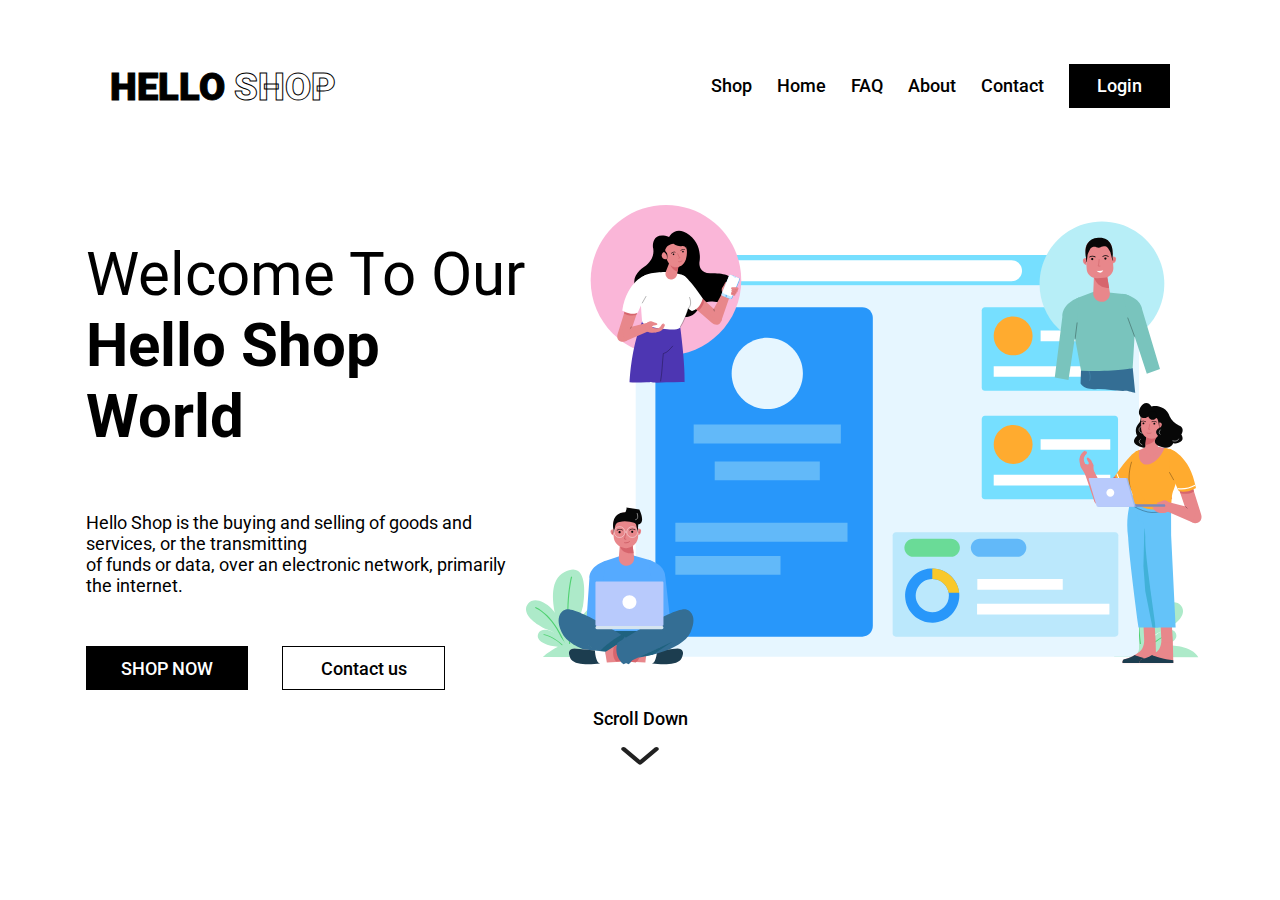
<file: Макет 2/index.html>
<!DOCTYPE html>
<html lang="en">
<head>
    <meta charset="UTF-8">
    <meta name="viewport" content="width=device-width, initial-scale=1.0">
    <title>Макет 2</title>
    <link rel="stylesheet" href="styles.css" type="text/css">
    <link rel="preconnect" href="https://fonts.googleapis.com">
<link rel="preconnect" href="https://fonts.gstatic.com" crossorigin>
<link href="https://fonts.googleapis.com/css2?family=Roboto:ital,wght@0,100;0,300;0,400;0,500;0,700;0,900;1,100;1,300;1,400;1,500;1,700;1,900&display=swap" rel="stylesheet">
</head>
<body>
  <header> 
    <div id="logo" class="text">
            HELLO <span class="text" id="logo-span">SHOP</span>
    </div>
    <nav class="nav-panel">
        <a class="nav-button">Shop</a>
        <a class="nav-button">Home</a>
        <a class="nav-button">FAQ</a>
        <a class="nav-button">About</a>
        <a class="nav-button">Contact</a>
        <button class="nav-button" id="login-button">Login</button>
    </nav>
  </header>
  <main>
    <div id="block-1">
        <p id="main-text">Welcome To Our <br>
            <span id="text-span">Hello Shop World</span></p>
                <div>
                    <p class="text" id="sec-text">Hello Shop  is the buying and selling of goods and services, or the transmitting <br>
                     of funds or data, over an electronic network, primarily the internet.</p></div>
                     <div id="buttons">
                      <button class="button-in-main">SHOP NOW</button>
                      <button class="button-in-main" id="sec-button-in-main">Contact us</button>
                 </div>  
                    </div>
    <img src="Header.svg" alt="asfadg">
  </main>
  <footer>
      <p id="Scroll-down">Scroll Down</p>
      <img src="Vector.svg" alt="vector" id="Vector">
  </footer>  
</body>
</html>
</file>
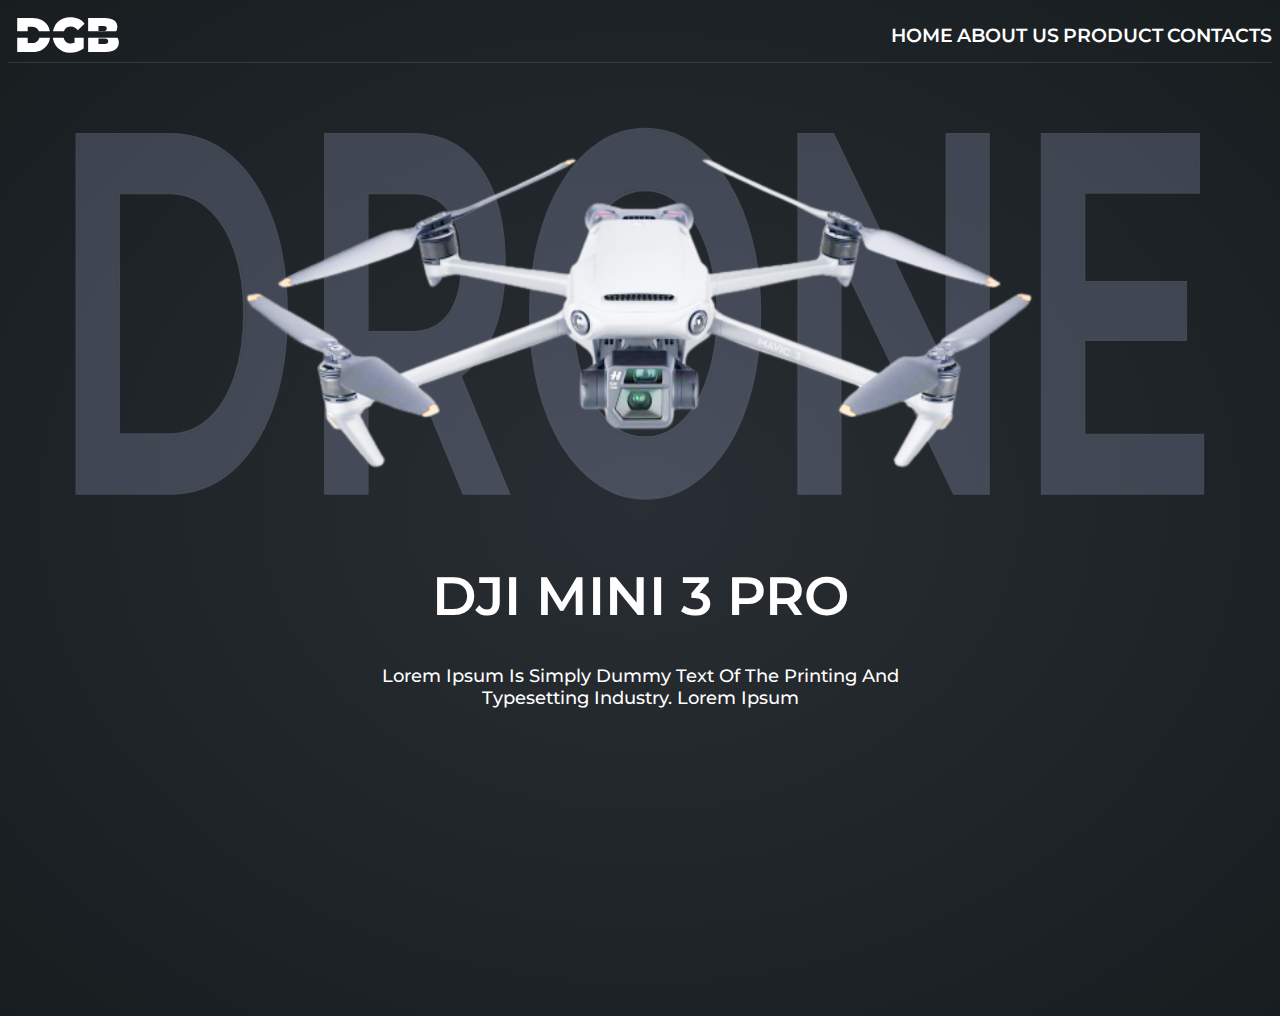
<file: Макет 3/index.html>
<!DOCTYPE html>
<html lang="en">
<head>
    <meta charset="UTF-8">
    <meta name="viewport" content="width=device-width, initial-scale=1.0">
    <title>Макет 3</title>
    <link rel="stylesheet" href="styles.css" type="text/css">
    <link rel="preconnect" href="https://fonts.googleapis.com">
<link rel="preconnect" href="https://fonts.gstatic.com" crossorigin>
<link href="https://fonts.googleapis.com/css2?family=Montserrat:ital,wght@0,100..900;1,100..900&display=swap" rel="stylesheet">
</head>
<body>
    <header>
        <img src="Frame 2.svg" alt="Logo">
        <nav>
                <a class="nav-buttons">HOME</a>
                <a class="nav-buttons">ABOUT US</a>
                <a class="nav-buttons">PRODUCT</a>
                <a class="nav-buttons">CONTACTS</a>
        </nav>
    </header>
    <main>
        <div id="main-scene">
            <img src="Drone.svg" alt="drone">
            <img src="Dji-mavic.svg" alt="mavic">
        </div>
        <div id="name-of-product">
        <h1 id="main-text">
            DJI MINI 3 PRO
        </h1>
        </div> 
        <p class="lower-text">Lorem Ipsum Is Simply Dummy Text Of The Printing And</p>
            <p class="lower-text" id="lower-text-2">Typesetting Industry. Lorem Ipsum</p>
    </main>
    <footer></footer>
</body>
</html>
</file>
<file: Макет 2/styles.css>
p,a,button,div{
    font-family: "Roboto",sans-serif;
    font-weight: 500;
    font-size: 18px;
}
button,a{
    cursor: pointer;
}
header{
    display: flex;
    align-items: center;
    justify-content: space-between;    
    align-items: center;
}
nav{
    display: flex;
    justify-content: space-between;
    margin-right: 102px;
}
.nav-panel{
    display:inline ;
    flex-shrink: unset;
    float:inline-end;
}
#logo{
    margin-top: 57px;
    margin-left: 102px;
    font-weight: 900;
    font-size: 38px;
    -webkit-text-stroke: 1px;
}
#logo-span{
    -webkit-text-fill-color: white;
}
button{
    background-color: black;
    color:white;
    justify-content: center;
    display:inline;
    border: none;
}
.nav-button{
    font-weight: 500;
    font-size: 18px;
    display: inline;
    margin-top: 65px;
    justify-content: center;
    margin-left: 21px;
    transition: 0.3s;
}
.nav-button:hover{
    font-size: 22px;
}
#login-button{
    margin-top: 54px;
    width: 101px;;
    height: 44px;
   
}
main{
    display:flex;
    align-items:center;
    justify-content: space-between;
    margin-top: 70px;
}
#block-1{
    margin-left: 78px;
    display: inline;
}
img{
    margin-right: 70px;
}
#main-text{
    font-family:"Roboto",sans-serif;
    font-weight: 400;
    font-size: 60px;   
} 
#text-span{
font-weight: 700;
}
#main-text ~ span{
    font-weight: 900;
}
#sec-text{
    font-size: 18px;
    font-weight: 400;
}
#buttons{
    margin-top: 50px;
}
.button-in-main{
    height: 44px;
    width: 162.43px;
    font-weight: 500;
    font-size: 18px;
    transition: 0.3s;
}
.button-in-main:hover{
    background-color:darkgrey;
}
#sec-button-in-main{
    color: black;
    background-color: white;
    border: 1px solid black;
    margin-left: 30px;
    transition: 0.3s;
}
#sec-button-in-main:hover{
    background-color:darkgrey;
}
footer{
    display: flex;
    flex-direction: column;
    text-align:center;
    height: 50px;
}
#Vector{
    height: 18px;
    margin-right: 0;
    margin-top: 0px;
}
#scroll{
    display: flexbox;
    text-align: center;
    justify-content: center;
}
</file>
<file: Макет 3/styles.css>
p,a,h1,button{
    font-family: "Montserrat",sans-serif;
    color: white;
    font-weight: normal;
}
body{
    background:radial-gradient(#292E34,#181D20);
    height: 1000px;
}
header{
    display: flex;
    justify-content: space-between;
    align-items: center;
    border-bottom: 1.81px solid #FFFFFF1C;
}
#logo{
    padding-left: 0px;
}
nav{
    
}
.nav-buttons{
    font-weight: 600;
    font-size: 19px;
}
main{

}
#main-scene{
    display: flex;
    align-items: center;
    justify-content: center;
}
img[src="Drone.svg"]{
   position:absolute;
   margin-top: 500px;
}
img[src="Dji-mavic.svg"]{
    position: absolute;
    margin-top: 500px;
}
#name-of-product{
    margin-top: 500px;
    align-items: center;
}
#main-text{
    display: flex;
    justify-content: center;
    font-weight: 600;
    font-size: 54px;
}
.lower-text{
    display: flex;
    justify-content: center;
    font-weight: 500;
    font-size: 18px;
    margin-bottom: 0px;

}
#lower-text-2{
    margin-top: 0px;
}
</file>
